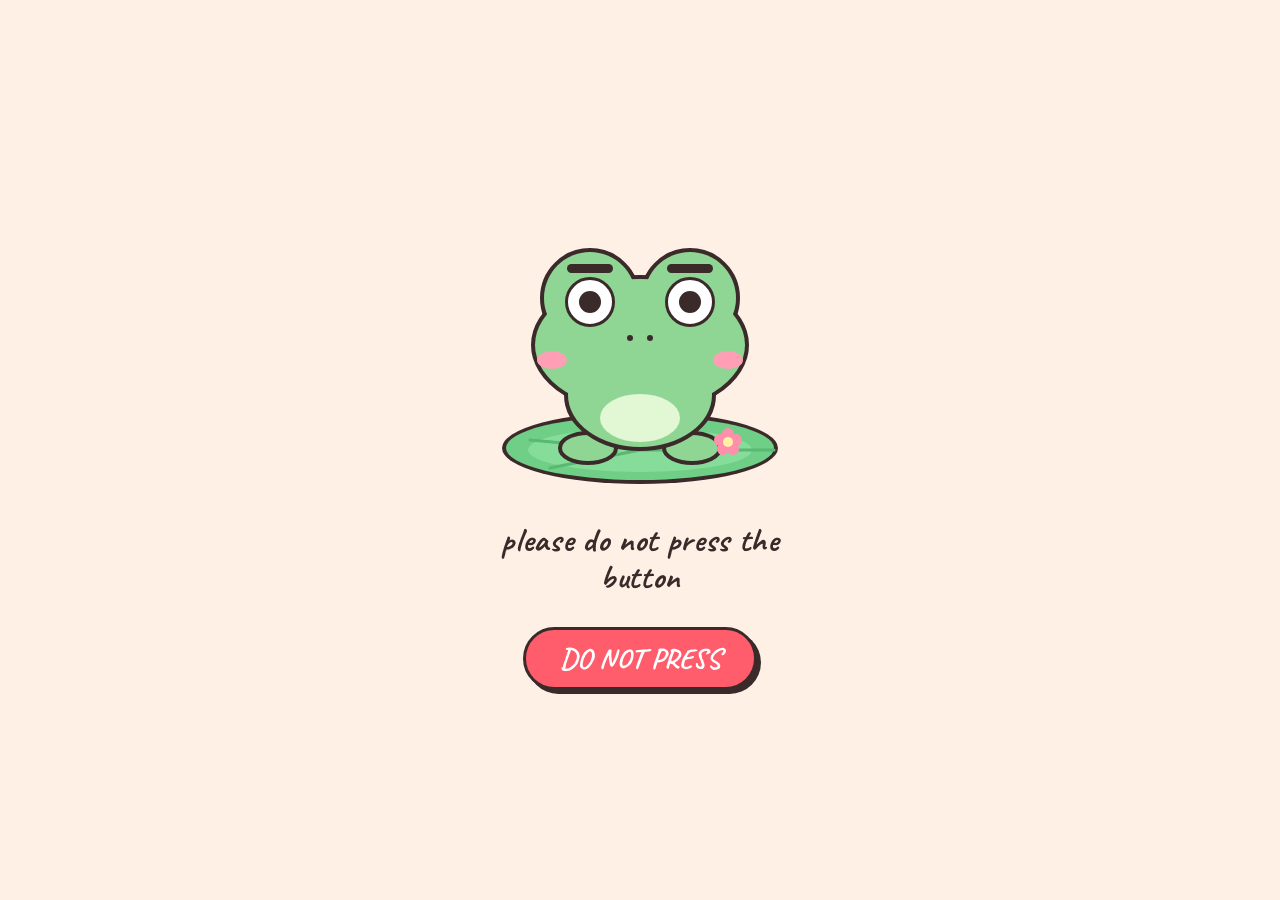
<file: index.html>
<!DOCTYPE html>
<html lang="en">
<head>
  <meta charset="UTF-8" />
  <meta name="viewport" content="width=device-width, initial-scale=1.0, viewport-fit=cover" />
  <meta name="apple-mobile-web-app-capable" content="yes" />
  <meta name="apple-mobile-web-app-status-bar-style" content="default" />
  <title>do not press 👀</title>
  <link rel="preconnect" href="https://fonts.googleapis.com" />
  <link rel="preconnect" href="https://fonts.gstatic.com" crossorigin />
  <link href="https://fonts.googleapis.com/css2?family=Caveat:wght@400;700&display=swap" rel="stylesheet" />
  <link rel="stylesheet" href="style.css" />
</head>
<body>
  <div id="app">
    <div id="screen" class="screen">
      <div class="frog">
        <svg viewBox="0 0 300 280" width="300" height="280" aria-hidden="true">
          <defs>
            <g id="blob">
              <ellipse cx="150" cy="185" rx="72" ry="52" />
              <ellipse cx="150" cy="135" rx="105" ry="66" />
              <circle cx="100" cy="88" r="46" />
              <circle cx="200" cy="88" r="46" />
            </g>
            <g id="feet">
              <ellipse cx="98" cy="238" rx="26" ry="13" />
              <ellipse cx="202" cy="238" rx="26" ry="13" />
            </g>
          </defs>
          <!-- lily pad -->
          <ellipse cx="150" cy="238" rx="138" ry="36" fill="#3b2a2a" />
          <ellipse cx="150" cy="238" rx="134" ry="32" fill="#6fcf86" />
          <ellipse cx="150" cy="240" rx="112" ry="22" fill="#86dd9a" />
          <path d="M150 240 L284 240" stroke="#5ab873" stroke-width="3" stroke-linecap="round" />
          <path d="M150 240 L40 230 M150 240 L60 258" stroke="#5ab873" stroke-width="3" stroke-linecap="round" />
          <!-- feet, then body/head/eye-bumps with an outline underneath -->
          <use href="#feet" fill="#3b2a2a" stroke="#3b2a2a" stroke-width="8" />
          <use href="#feet" fill="#8fd694" />
          <use href="#blob" fill="#3b2a2a" stroke="#3b2a2a" stroke-width="8" />
          <use href="#blob" fill="#8fd694" />
          <!-- belly, cheeks, nostrils -->
          <ellipse cx="150" cy="208" rx="40" ry="24" fill="#e2f8d4" />
          <ellipse cx="62" cy="150" rx="15" ry="9" fill="#ff9fb5" />
          <ellipse cx="238" cy="150" rx="15" ry="9" fill="#ff9fb5" />
          <circle cx="140" cy="128" r="3" fill="#3b2a2a" />
          <circle cx="160" cy="128" r="3" fill="#3b2a2a" />
          <!-- flower -->
          <g transform="translate(238 232)">
            <circle cx="0" cy="-8" r="6" fill="#ff8fab" /><circle cx="8" cy="-2" r="6" fill="#ff8fab" />
            <circle cx="5" cy="7" r="6" fill="#ff8fab" /><circle cx="-5" cy="7" r="6" fill="#ff8fab" />
            <circle cx="-8" cy="-2" r="6" fill="#ff8fab" /><circle cx="0" cy="0" r="5" fill="#fff0a8" />
          </g>
        </svg>
        <!-- eyes and brows sit on the two eye bumps (centers x=100 and x=200) -->
        <div class="face" id="face">
          <div class="side">
            <div class="brow" data-side="l"></div>
            <div class="eye"><div class="lid"></div><div class="pupil"></div></div>
          </div>
          <div class="side">
            <div class="brow" data-side="r"></div>
            <div class="eye"><div class="lid"></div><div class="pupil"></div></div>
          </div>
        </div>
      </div>
      <p id="line" class="line">please do not press the button</p>
      <button id="btn" class="press">DO NOT PRESS</button>
      <button id="alt" class="press alt" hidden></button>
      <div id="choice" class="choice" hidden>
        <button id="yes" class="press yes">yes</button>
        <button id="no" class="press no">no</button>
      </div>
    </div>
  </div>
  <canvas id="confetti-canvas"></canvas>
  <script src="script.js"></script>
</body>
</html>
</file>
<file: style.css>
/* ── Reset & Base ─────────────────────────────────────────── */
*, *::before, *::after {
  box-sizing: border-box;
  margin: 0;
  padding: 0;
}

:root {
  --bg: #fff0e6;
  --ink: #3b2a2a;
  --accent: #ff5d6c;
  --font-cute: 'Caveat', cursive;
}

html, body {
  height: 100%;
  width: 100%;
  overflow: hidden;
}

body {
  background: var(--bg);
  color: var(--ink);
  font-family: var(--font-cute);
  display: flex;
  align-items: center;
  justify-content: center;
}

#app {
  width: 100%;
  max-width: 390px;
  height: 100dvh;
  display: flex;
  align-items: center;
  justify-content: center;
  padding: env(safe-area-inset-top) env(safe-area-inset-right) env(safe-area-inset-bottom) env(safe-area-inset-left);
}

.screen {
  width: 100%;
  display: flex;
  flex-direction: column;
  align-items: center;
  gap: 28px;
  padding: 32px 28px;
}

/* ── Face ─────────────────────────────────────────────────── */
.frog {
  position: relative;
  width: 300px;
  height: 280px;
}
.frog svg { display: block; }

@media (max-width: 340px) {
  .frog { zoom: 0.85; }
}

/* Eyes are positioned in the SVG's 300x280 coordinate space: bump centers at x=100/200, y=88 */
.face { position: absolute; inset: 0; }

.side {
  position: absolute;
  top: 54px;
  width: 50px;
  display: flex;
  flex-direction: column;
  align-items: center;
  gap: 4px;
}
/* --rot-this lets each side use its own tilt: the right side falls back to --rot unless --rot-r is set */
.side:first-child { left: 75px; --rot-this: var(--rot, 0deg); }
.side:last-child { left: 175px; --rot-this: var(--rot-r, var(--rot, 0deg)); }

.brow {
  width: 46px;
  height: 9px;
  background: var(--ink);
  border-radius: 99px;
  /* --rot: positive = angry (inner end down), negative = worried */
  transform: translateY(var(--brow-y, 0px)) rotate(calc(var(--rot-this, 0deg) * var(--dir, 1)));
  transition: transform 0.35s cubic-bezier(.3, 1.6, .5, 1);
}
.brow[data-side="l"] { --dir: 1; }
.brow[data-side="r"] { --dir: -1; }

.eye {
  width: 50px;
  height: 50px;
  background: #fff;
  border: 3px solid var(--ink);
  border-radius: 50%;
  position: relative;
  overflow: hidden;
  transform: scale(var(--eye-scale, 1));
  transition: transform 0.35s cubic-bezier(.3, 1.6, .5, 1);
}
.side:first-child .eye { --dir: 1; }
.side:last-child .eye { --dir: -1; }

.pupil {
  position: absolute;
  top: 50%;
  left: 50%;
  width: 22px;
  height: 22px;
  margin: -11px 0 0 -11px;
  background: var(--ink);
  border-radius: 50%;
  transform: translate(var(--px, 0px), var(--py, 0px)) scale(var(--pupil, 1));
  transition: transform 0.12s ease-out;
}

/* Lid covers the eye from the top; --lid is the % covered. Tilts with the brow. */
.lid {
  position: absolute;
  left: -30%;
  width: 160%;
  height: 100%;
  top: 0;
  z-index: 1;
  background: #8fd694; /* frog skin, so the lid reads as part of the frog */
  border-bottom: 3px solid var(--ink);
  transform-origin: center bottom;
  transform: translateY(calc(var(--lid, 0) * 1% - 100%)) rotate(calc(var(--rot-this, 0deg) * var(--dir, 1) * 0.6));
  transition: transform 0.35s ease;
}

/* Smile lid: rises from below with an arched top, turning the eye into a happy ^ shape.
   --smile is the % of the eye it covers from the bottom. */
.eye::after {
  content: '';
  position: absolute;
  left: -30%;
  width: 160%;
  height: 100%;
  top: 100%;
  z-index: 1;
  background: #8fd694;
  border-top: 3px solid var(--ink);
  border-radius: 50% 50% 0 0 / 60% 60% 0 0;
  transform: translateY(calc(var(--smile, 0) * -1%));
  transition: transform 0.35s ease;
}

/* ── Text & button ────────────────────────────────────────── */
.line {
  font-size: 2.1rem;
  font-weight: 700;
  line-height: 1.1;
  letter-spacing: 0.02em;
  padding: 0 8px; /* room for Caveat's slanted glyphs (like "?") to overhang */
  text-align: center;
  min-height: 2.4em;
  display: flex;
  align-items: center;
}

.line.shake { animation: shake 0.35s; }

@keyframes shake {
  0%, 100% { transform: translateX(0); }
  25% { transform: translateX(-6px) rotate(-1deg); }
  75% { transform: translateX(6px) rotate(1deg); }
}

.press {
  font: inherit;
  font-size: 1.8rem;
  font-weight: 700;
  color: #fff;
  background: var(--accent);
  border: 3px solid var(--ink);
  border-radius: 999px;
  padding: 10px 34px;
  box-shadow: 4px 4px 0 var(--ink);
  cursor: pointer;
  touch-action: manipulation;
}
.press:active { transform: translate(4px, 4px); box-shadow: none; }
.press[hidden] { display: none; }
.press.alt { background: #6fcf86; font-size: 1.6rem; margin-top: -12px; }

/* Celebration: the whole frog hops */
.frog.celebrate { animation: hop 0.55s ease-in-out infinite; transform-origin: center bottom; }
@keyframes hop {
  0%, 100% { transform: translateY(0) scale(1, 1); }
  30% { transform: translateY(0) scale(1.06, 0.92); }
  60% { transform: translateY(-26px) scale(0.96, 1.06); }
}

/* Yes / No pair. Yes gets position: fixed from JS once it starts dodging. */
.choice { display: flex; gap: 16px; }
.choice[hidden] { display: none; }
.choice .press { font-size: 1.7rem; padding: 10px 28px; }
.press.yes { background: #6fcf86; transition: left 0.45s cubic-bezier(.3, 1.6, .5, 1), top 0.45s cubic-bezier(.3, 1.6, .5, 1); }
.press.yes.dodging { position: fixed; z-index: 5; margin: 0; }

/* Loading: hide the label (keeps the button's size) and show only a spinner */
.press.loading {
  position: relative;
  color: transparent;
  cursor: default;
}
.press.loading::after {
  content: '';
  position: absolute;
  top: 50%;
  left: 50%;
  width: 28px;
  height: 28px;
  margin: -14px 0 0 -14px;
  border: 4px solid rgba(255, 255, 255, 0.4);
  border-top-color: #fff;
  border-radius: 50%;
  animation: spin 0.8s linear infinite;
}
@keyframes spin { to { transform: rotate(360deg); } }

#confetti-canvas {
  position: fixed;
  inset: 0;
  pointer-events: none;
}
</file>
